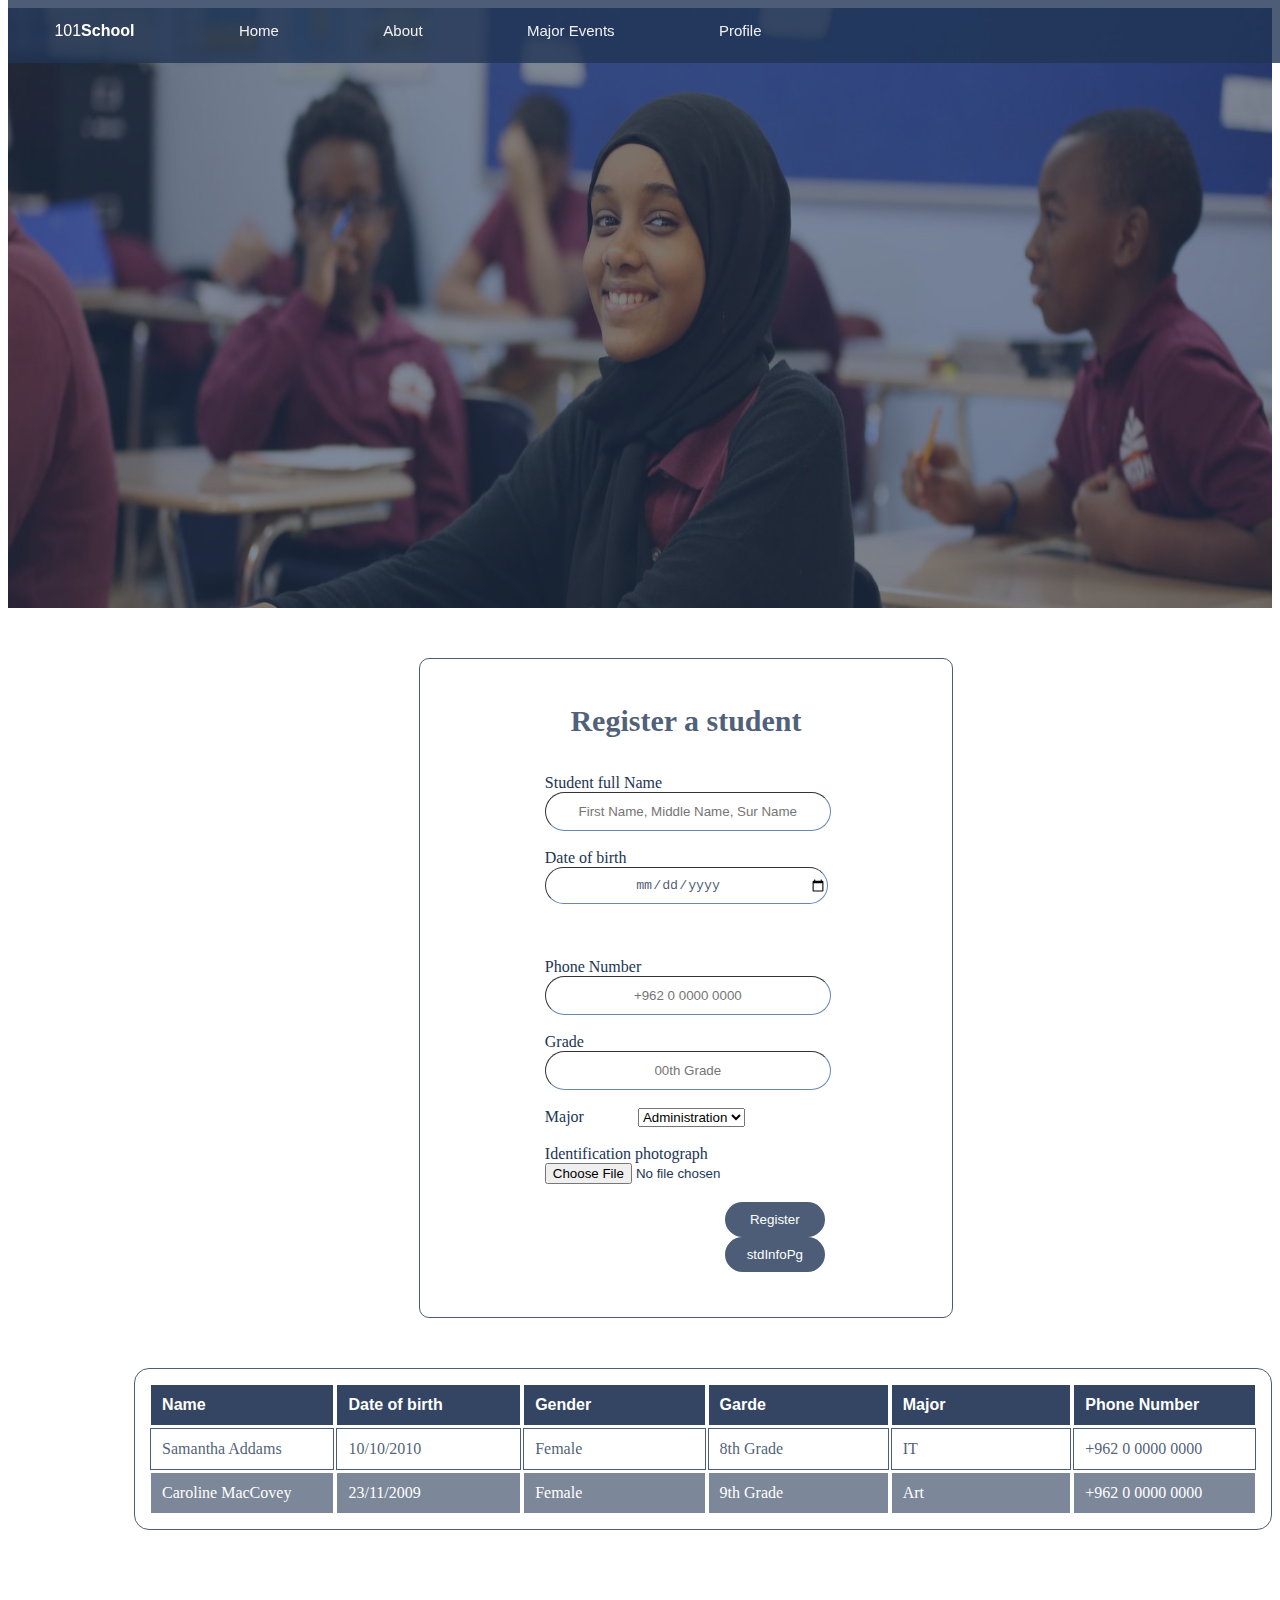
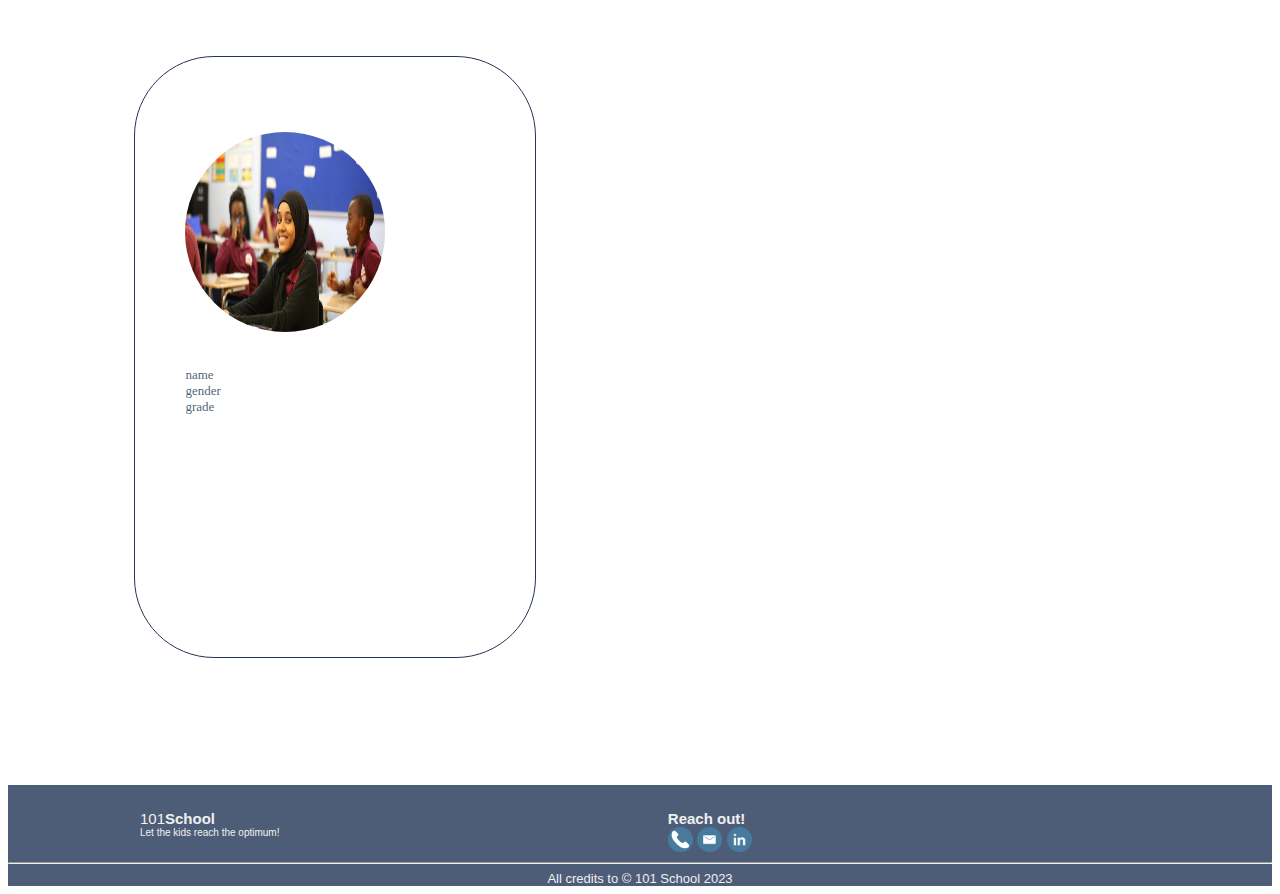
<file: index.html>
<!DOCTYPE html>
<html lang="en">
<head>
    <meta charset="UTF-8">
    <meta name="viewport" content="width=device-width, initial-scale=1.0">
    <title>School</title>
    <link href="https://cdn.jsdelivr.net/npm/bootstrap@5.3.2/dist/css/bootstrap.min.css" rel="stylesheet" integrity="sha384-T3c6CoIi6uLrA9TneNEoa7RxnatzjcDSCmG1MXxSR1GAsXEV/Dwwykc2MPK8M2HN" crossorigin="anonymous">
    <link rel="stylesheet" href="style.css">
</head>
<body>

<!-- js file  -->
    <script src="app.js"></script>

<!-- nav bar  -->
    <div class="navBar">
            <ul>
                <li class="logo">101<b>School</b></li>
                <li><a class="item" href="">Home</a></li>
                <li><a class="item" href="">About</a></li>
                <li><a class="item" href="">Major Events</a></li>
                <li><a class="item" href="">Profile</a></li>
            </ul>
    </div>
    
<!-- Home -->
    <div class="home">
        
<!-- heroSection -->
        <div class="bgContainer">
            <img src="/clips/homeBg2.JPG" alt="Image">
            <div class="shadeOverlay"></div>
        </div>

<!-- Form -->
        <div class="formBox">
            <div id="formHeading">Register a student</div>
            <br> <br>
            <form class="formA">
                <label for="fullNameTxt">Student full Name</label>
                <input class="fullNameTxt" name="Full Name" placeholder="First Name, Middle Name, Sur Name"></input>
                <br><br>
                <label for="dateTxt">Date of birth</label>
                <input class="dateTxt" name="Date of Birth" type="date"></input>
                <br><br>
                <!-- <label for="genderTxt" name="Gender">Gender</label>
                <br>
                    <input class="checkboxTxt" name="checkboxTxtNa" type="checkbox">Male</input>
                    <input class="checkboxTxt" name="checkboxTxtNa"type="checkbox">Female</input> -->
                <br><br>
                <label for="phoneTxt">Phone Number</label>
                <input class="phoneTxt" name="Phone Number"type="tel" placeholder="+962 0 0000 0000"></input>
                <br><br>
                <label for="gradeTxt">Grade</label>
                <input class="gradeTxt" name="Grade" placeholder="00th Grade"></input>
                <br><br>
                <label for="majorTxt">Major</label>

                <!-- <input type="text" id="majorTxt" name="majorTxt"></input> -->
                <select id="majorTxt" name="Major">
                    <option value="option1">Administration</option>
                    <option value="option2">IT</option>
                    <option value="option3">Science</option>
                    <option value="option4">Art</option>
                </select>
                <br><br>
                <label for="idPic">Identification photograph</label>
                <input type="file" name="Identification Picture">
                <br><br>
                <input id="register" type="submit" value="Register" onclick="stdClick(event)">
                <br>
                <input id="stdInfoPg" type="submit" value="stdInfoPg" onclick="stdInfoClick(event)">
            </form>
        </div>
        <div class="table">

<!-- info from form  -->
            <table id="stdTable">
                <tr>
                    <th>Name</th>
                    <th>Date of birth</th>
                    <th>Gender</th>
                    <th>Garde</th>
                    <th>Major</th>
                    <th>Phone Number</th>
                </tr>
                <tr>
                    <td>Samantha Addams</td>
                    <td>10/10/2010</td>
                    <td>Female</td>
                    <td>8th Grade</td>
                    <td>IT</td>
                    <td>+962 0 0000 0000</td>
                </tr>
                <tr>
                    <td>Caroline MacCovey</td>
                    <td>23/11/2009</td>
                    <td>Female</td>
                    <td>9th Grade</td>
                    <td>Art</td>
                    <td>+962 0 0000 0000</td>
                </tr>
                
            </table>
        </div>
    </div>

<!-- student card -->
    <div id="stdCard">
        <div class="stdOne">
            <img class="idPic" rel="idPic" src="clips/homeBg.JPG"></a>
            <div>name</div>
            <div>gender</div>
            <div>grade</div>
        </div>
    </div>

<!-- footer -->
    <div class="footer">
        <div class="colummn1">
            <div class="logoFo">101<b>School</b></div>
            <div class="footerTxt">Let the kids reach the optimum!</div>
        </div>
        <div class="column2">
            <div class="reach">Reach out!</div>
            <img class="icon" src="clips/phoneFi.png"></a>
            <img class="icon" src="clips/email3.png"></a>
            <img class="icon" src="clips/linkedin3.png"></a>
        </div>
        <div class="copyRight"><hr> All credits to &#169; 101 School 2023</div>

    </div>

</body>
</html>
</file>
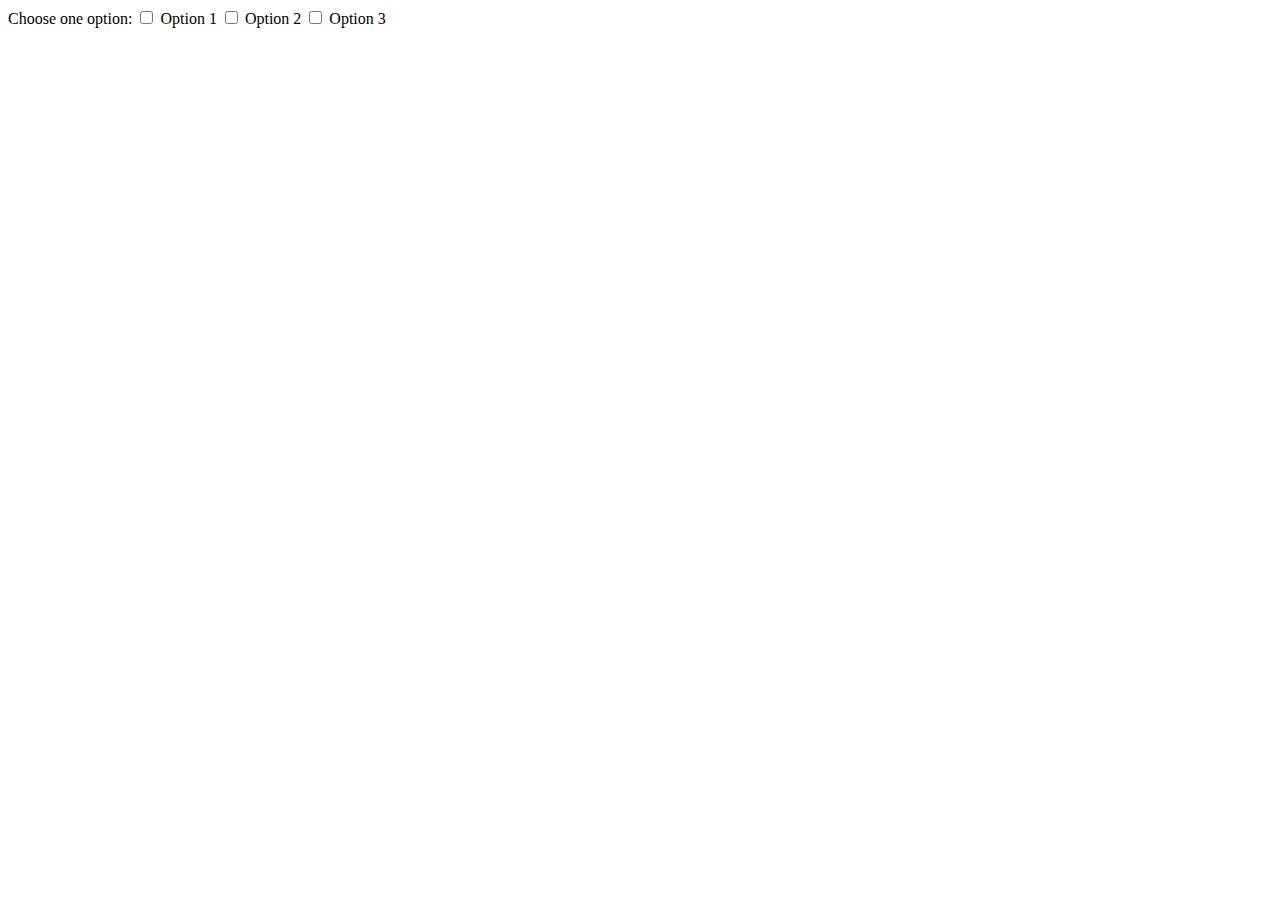
<file: checkkkkkkk.html>
<!DOCTYPE html>
<html lang="en">
<head>
    <meta charset="UTF-8">
    <meta name="viewport" content="width=device-width, initial-scale=1.0">
    <title>Multiple Checkboxes as Radio Buttons</title>
</head>
<body>
    <form>
        <label>Choose one option:</label>
        <input type="checkbox" name="option" value="option1"> Option 1
        <input type="checkbox" name="option" value="option2"> Option 2
        <input type="checkbox" name="option" value="option3"> Option 3
    </form>

    <script>
        const checkboxes = document.querySelectorAll('input[type="checkbox"]');

        checkboxes.forEach(checkbox => {
            checkbox.addEventListener('change', function() {
                checkboxes.forEach(otherCheckbox => {
                    if (otherCheckbox !== checkbox) {
                        otherCheckbox.checked = false;
                    }
                });
            });
        });
    </script>
</body>
</html>
</file>
<file: style.css>
.navBar {
  font-family: Arial, Helvetica, sans-serif;
  background-color: #213555cc;
  color: white;
  position: fixed;
  width: 100%;
  top: 0;
  padding: 0.5%;
  z-index: 2;
}

ul {
  list-style-type: none;
}

li {
  display: inline;
}

a {
  text-decoration: none;
  font-size: 15px;
  margin-left: 100px;
}

.item {
  text-decoration: none;
  color: #F0F0F0;
  font-weight: lighter;
}

.item:hover {
  color: #B4B4B3;
}

.formBox {
  padding: 45px;
  border-radius: 10px;
  margin-right: 32.5%;
  margin-left: 32.5%;
  margin-top: 50px;
  margin-bottom: 50px;
  width: 35%;
  border: 1px solid #213555cc;
  color: #213555;
}

#formHeading {
  color: #213555cc;
  font-weight: bold;
  text-align: center;
  font-size: 30px;
}

input[type=submit] {
  -webkit-transform: translateX(180%);
          transform: translateX(180%);
  background-color: #213555cc;
  border: none;
  color: white;
  font-family: Arial, Helvetica, sans-serif;
  border-radius: 35px;
  width: 100px;
  height: 35px;
}

input[type=checkbox] {
  margin-left: 80px;
  margin-right: 10px;
}

input[class=gradeTxt], input[class=phoneTxt], input[class=dateTxt], input[class=fullNameTxt] {
  border-radius: 35px;
  height: 35px;
  border-color: #213555cc;
  border-width: 1px;
  width: 280px;
  color: #213555cc;
  text-align: center;
}

label, input {
  margin-left: 80px;
  margin-right: 50px;
}

.bgContainer {
  position: relative;
  width: 100%;
  margin: 0 auto;
  top: 10%;
  z-index: 1;
}

img {
  display: block;
  max-width: 100%;
  height: 600px;
}

.shadeOverlay {
  position: absolute;
  top: 0;
  left: 0;
  width: 100%;
  height: 100%;
  background-color: #21355597;
  /* Change the color and opacity as needed */
}

option[value=option1] {
  background-color: #213555;
  color: white;
  font-family: Arial, Helvetica, sans-serif;
}

table {
  margin-left: 10%;
  border-radius: 15px;
  color: #213555cc;
}

table, th, tr, td {
  border-color: #213555;
  border: 1px solid;
  text-align: left;
  padding: 1%;
}

#stdNewRowID {
  color: #213555cc;
}

#stdNewRowID > tr:nth-child(odd) {
  background-color: #21355597;
  color: white;
}

#stdNewRowID > tr:nth-child(even) {
  color: #213555cc;
}

th {
  color: white;
  font-family: Arial, Helvetica, sans-serif;
  width: 200px;
  background-color: #213555cc;
}

tr:nth-child(odd) {
  background-color: #21355597;
  color: white;
}

tr:nth-child(even) {
  color: #213555cc;
}

#stdCard {
  display: -webkit-box;
  display: -ms-flexbox;
  display: flex;
  -webkit-box-orient: horizontal;
  -webkit-box-direction: normal;
      -ms-flex-direction: row;
          flex-direction: row;
  margin: 10%;
  font-size: 13px;
  color: #213555cc;
}

.stdOne {
  display: -webkit-box;
  display: -ms-flexbox;
  display: flex;
  -webkit-box-orient: vertical;
  -webkit-box-direction: normal;
      -ms-flex-direction: column;
          flex-direction: column;
  -webkit-column-gap: 20px;
          column-gap: 20px;
  border: 1px solid;
  border-color: #213555;
  border-radius: 80px;
  width: 300px;
  height: 500px;
  padding: 50px;
}

.idPic {
  margin-top: 25px;
  margin-bottom: 35px;
  width: 200px;
  height: 200px;
  border-radius: 100px;
}

.footer {
  display: -ms-grid;
  display: grid;
  -ms-grid-columns: auto auto;
      grid-template-columns: auto auto;
  -ms-grid-rows: auto auto auto;
      grid-template-rows: auto auto auto;
  font-family: Arial, Helvetica, sans-serif;
  color: #F0F0F0;
  height: 50%;
  background-color: #213555cc;
  width: 100%;
  padding-top: 2%;
}

.copyRight {
  -ms-grid-column: 1;
      grid-column-start: 1;
  grid-column-end: 3;
  text-align: center;
  font-size: 13px;
  color: #F0F0F0;
}

.footerTxt {
  font-family: Arial, Helvetica, sans-serif;
  color: #F0F0F0;
  font-size: 10px;
  text-align: start;
  padding-left: 20%;
}

.logoFo {
  font-size: 15px;
  color: #F0F0F0;
  text-align: start;
  padding-left: 20%;
}

.reach {
  font-family: Arial, Helvetica, sans-serif;
  color: #F0F0F0;
  font-size: 15px;
  text-align: start;
  font-weight: bold;
}

.icon {
  display: inline;
  width: 25px;
  height: 25px;
}

@media (min-width: 300px) and (max-width: 1090px) {
  a {
    font-size: 10px;
    margin-left: 8px;
  }
  .formBox {
    padding: 20px;
    border-radius: 10px;
    margin-right: 10%;
    margin-left: 10%;
    width: 80%;
  }
  #formHeading {
    font-size: 18px;
  }
  input[type=submit] {
    -webkit-transform: translateX(0%);
            transform: translateX(0%);
    display: block;
  }
  input[type=checkbox] {
    display: inline-block;
    margin-left: 40px;
  }
  input[class=gradeTxt], input[class=phoneTxt], input[class=dateTxt], input[class=fullNameTxt] {
    width: 200px;
  }
  label, input {
    margin-left: 2.5px;
    margin-right: 2.5px;
  }
  img {
    display: block;
    max-width: cover;
    height: 500px;
  }
}

@media (min-width: 576px) {
  :root {
    --size-divisor: 2;
  }
}

@media (min-width: 768px) {
  :root {
    --size-divisor: 1.5;
  }
}

@media (min-width: 992px) {
  :root {
    --size-divisor: 1;
  }
}

@media (min-width: 1589px) {
  img {
    display: block;
    max-width: cover;
    height: 900px;
  }
  input[type=submit] {
    -webkit-transform: translateX(0%);
            transform: translateX(0%);
    display: block;
  }
  input[type=checkbox] {
    display: inline-block;
    margin-left: 40px;
  }
  input[class=gradeTxt], input[class=phoneTxt], input[class=dateTxt], input[class=fullNameTxt] {
    width: 500px;
  }
  label, input {
    display: block;
    margin-left: 15px;
    margin-right: 15px;
  }
}
/*# sourceMappingURL=style.css.map */
</file>
